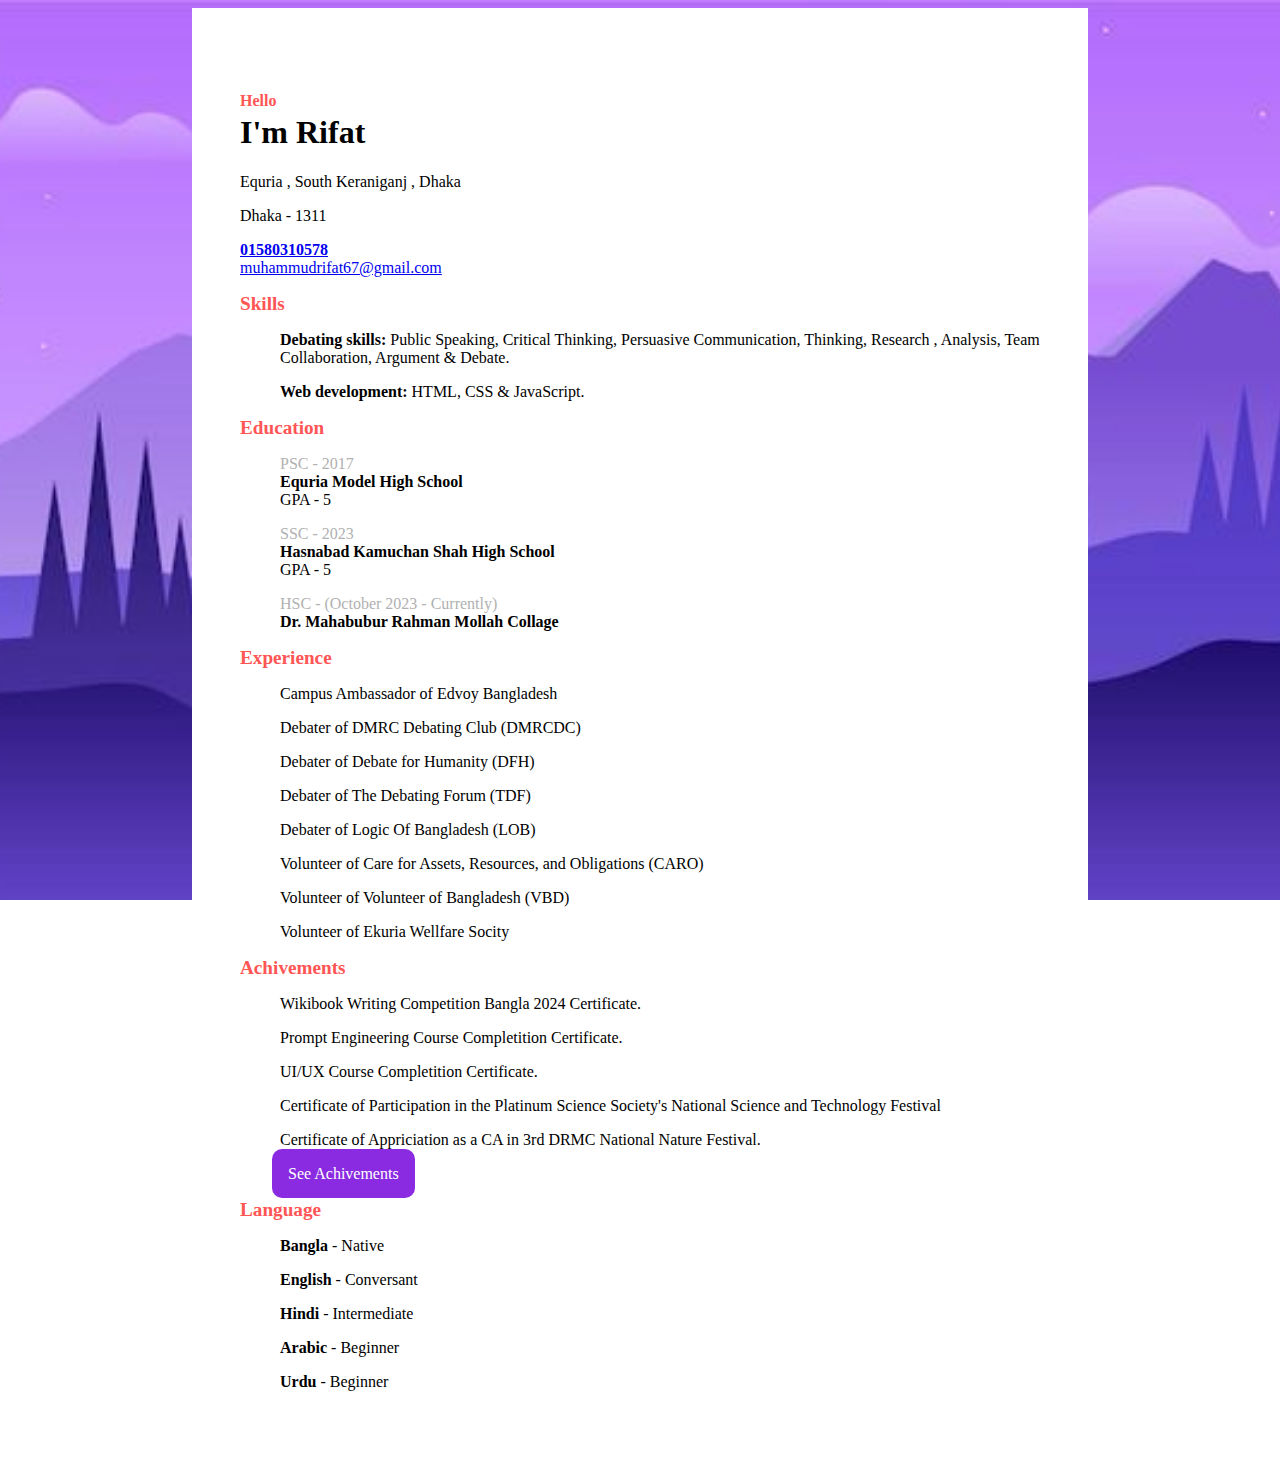
<file: index.html>
<!DOCTYPE html>
<html lang="en">
<head>
    <meta charset="UTF-8">
    <meta name="viewport" content="width=device-width, initial-scale=1.0">
    <title>Resume of Rifat</title>
    <link rel="stylesheet" href="style.css">
</head>
<body>
    <div class="pdf"><div class="pdff">
    <h1><span class="color">Hello <br></span> I'm Rifat</h1>
    <div class="contact">
        <p>Equria , South Keraniganj , Dhaka</p>
        <p>Dhaka - 1311 </p>
        <span class="strng"><a href="tel:+8801580310578">01580310578</a></span><br>
        <a href="mailto:muhammudrifat67@gmail.com">muhammudrifat67@gmail.com</a>
    </div>
    <div class="skills">
        <h2 class="color">Skills</h2><ul>
        <li><p><span class="strng">Debating skills: </span> Public Speaking, Critical Thinking, 
        Persuasive Communication, Thinking, Research , Analysis, Team Collaboration, Argument & Debate.</p></li>
        <li><p><span class="strng">Web development: </span> HTML, CSS & JavaScript. </p></li></ul>
    </div>
    <div class="edu">
        <h2 class="color">Education</h2>
        <ul><li><p><span class="gray"> PSC - 2017</span><br><span class="strng">Equria Model High School</span><br>GPA - 5</p></li>
            <li><p><span class="gray"> SSC - 2023</span><br><span class="strng">Hasnabad Kamuchan Shah High School</span><br>GPA - 5</p></li>
            <li><p><span class="gray"> HSC - (October 2023 - Currently)</span><br><span class="strng">Dr. Mahabubur Rahman Mollah Collage</span></p></li></ul>
    </div>
    <div class="exp">
        <h2 class="color">Experience</h2>
        <ul><li><p>Campus Ambassador of Edvoy Bangladesh</p></li>
            <li><p>Debater of DMRC Debating Club (DMRCDC)</p></li>
            <li><p>Debater of Debate for Humanity (DFH)</p></li>
            <li><p>Debater of The Debating Forum (TDF)</p></li>
            <li><p>Debater of Logic Of Bangladesh (LOB)</p></li>
            <li><p>Volunteer of Care for Assets, Resources, and Obligations (CARO)</p></li>
            <li><p>Volunteer of Volunteer of Bangladesh (VBD)</p></li>
            <li><p>Volunteer of Ekuria Wellfare Socity</p></li></ul>
    </div>
    <div class="achivement">
        <h2 class="color">Achivements</h2>
        <ul><li><p>Wikibook Writing Competition Bangla 2024 Certificate.</p></li>
            <li><p>Prompt Engineering Course Completition Certificate.</p></li>
            <li><p>UI/UX Course Completition Certificate.</p></li>
            <li><p>Certificate of Participation in the Platinum Science Society's National Science and Technology Festival</p></li>
            <li><p>Certificate of Appriciation as a CA in 3rd DRMC National Nature Festival.</p></li>
        </ul>
        <a href="https://drive.google.com/drive/folders/1UsoFyfd5xq1E8b9MTbezJCb6KUKpPhgV?usp=sharing">See Achivements</a>
    </div>
    <div class="lang">
        <h2 class="color">Language</h2>
        <ul><li><p><span class="strng">Bangla</span> - Native</p></li>
            <li><p><span class="strng">English</span> - Conversant</p></li>
            <li><p><span class="strng">Hindi</span> - Intermediate</p></li>
            <li><p><span class="strng">Arabic</span> - Beginner</p></li>
            <li><p><span class="strng">Urdu</span> - Beginner</p></li>
        </ul>
    </div></div></div>
</body>
</html>
</file>
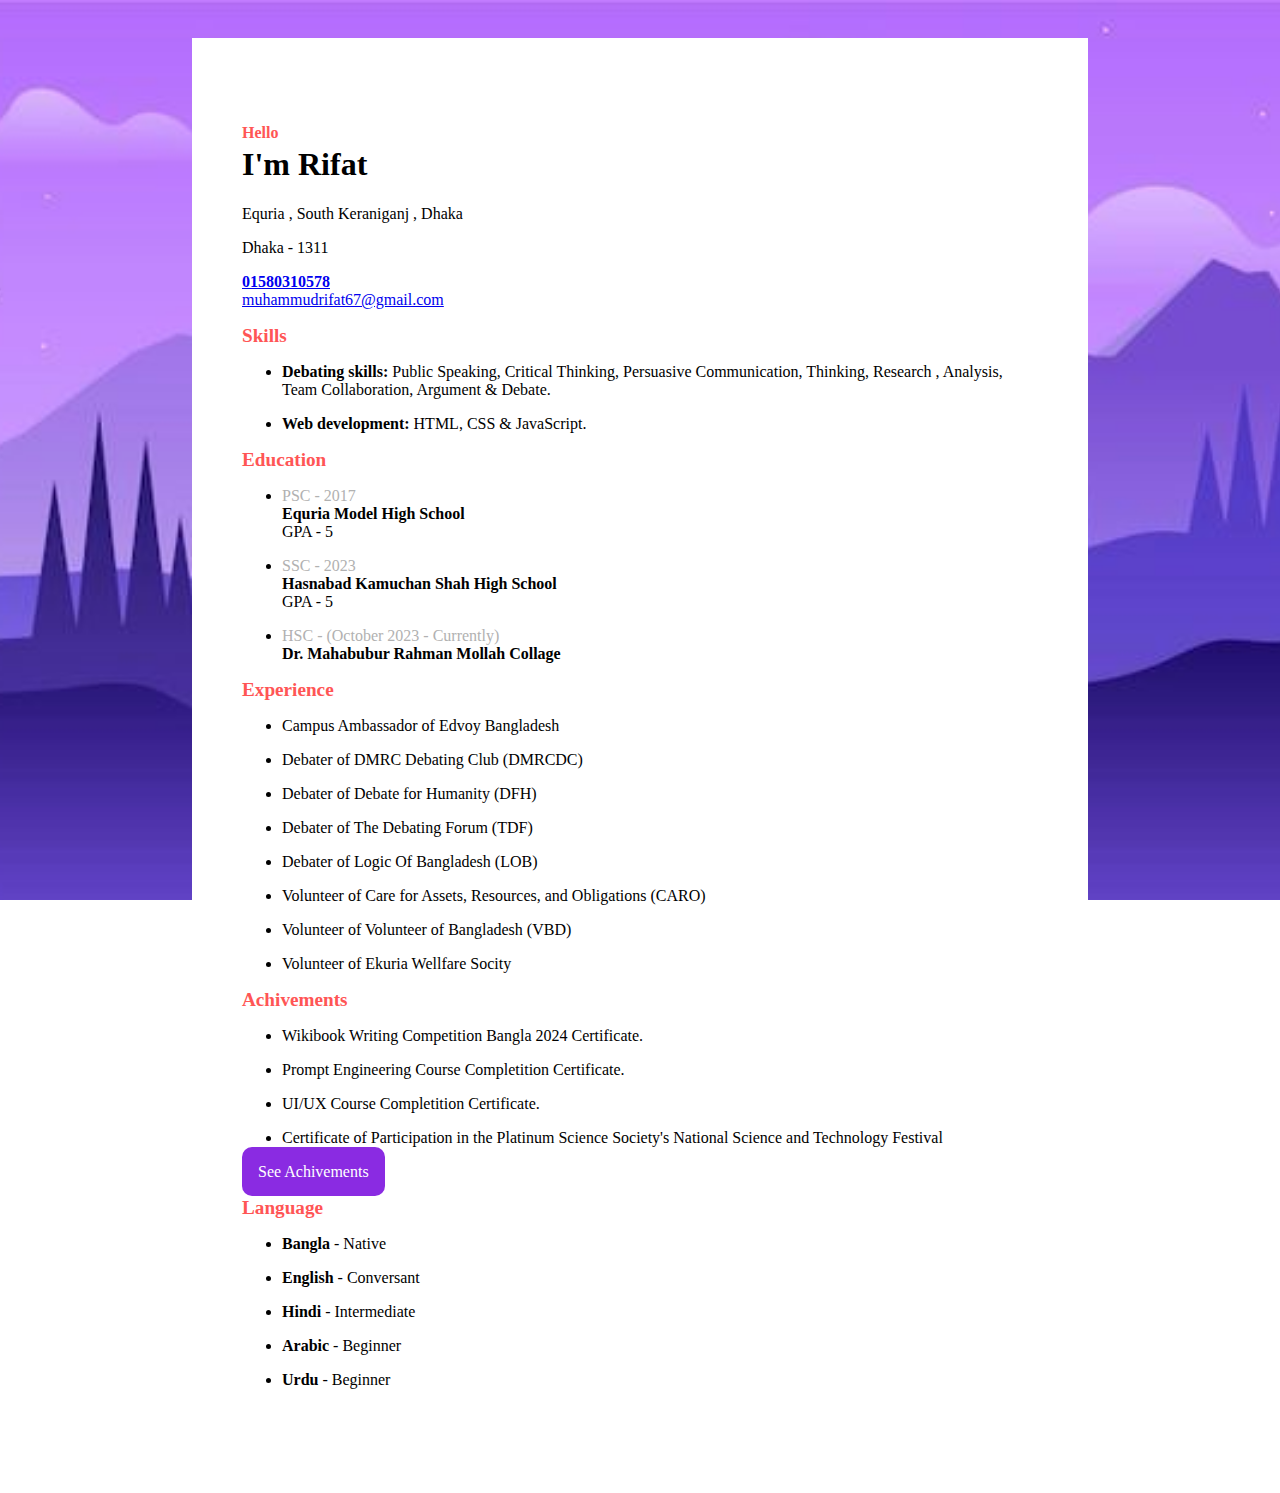
<file: resume.html>
<!DOCTYPE html>
<html lang="en">
<head>
    <meta charset="UTF-8">
    <meta name="viewport" content="width=device-width, initial-scale=1.0">
    <title>Resume</title>
</head>
<style>
    *{
        box-sizing: border-box;
        font-family: Georgia, 'Times New Roman', Times, serif;
        font-size: 16px;
    }
    body{
        background: url(9d7caf002efa649234adcec4aadb96fc.jpg) no-repeat fixed center;
        background-size: cover;
        display: flex;
        justify-content: center;
    }
    .pdf{
        width: 70vw;
        min-width: 520px;
        background-color: white;
        padding: 50px;
        margin: 30px;
    }
    .color{
        color: rgb(255, 85, 85);
    
    }
    .strng{
        font-weight: 600;
    }
    .gray{
        color: rgb(177, 177, 177);
    }
    h1{
        font-size: 2rem;
    }
    h2{
        font-size: 1.2rem;
    }
    .achivement a{
        background-color: blueviolet;
        color: white;
        padding: 1rem;
        margin-top: 10px;
        border-radius: 10px;
        text-decoration: none;
    }
</style>
<body>
    <div class="pdf">
    <h1><span class="color">Hello <br></span> I'm Rifat</h1>
    <div class="contact">
        <p>Equria , South Keraniganj , Dhaka</p>
        <p>Dhaka - 1311 </p>
        <span class="strng"><a href="tel:+8801580310578">01580310578</a></span><br>
        <a href="mailto:muhammudrifat67@gmail.com">muhammudrifat67@gmail.com</a>
    </div>
    <div class="skills">
        <h2 class="color">Skills</h2><ul>
        <li><p><span class="strng">Debating skills: </span> Public Speaking, Critical Thinking, 
        Persuasive Communication, Thinking, Research , Analysis, Team Collaboration, Argument & Debate.</p></li>
        <li><p><span class="strng">Web development: </span> HTML, CSS & JavaScript. </p></li></ul>
    </div>
    <div class="edu">
        <h2 class="color">Education</h2>
        <ul><li><p><span class="gray"> PSC - 2017</span><br><span class="strng">Equria Model High School</span><br>GPA - 5</p></li>
            <li><p><span class="gray"> SSC - 2023</span><br><span class="strng">Hasnabad Kamuchan Shah High School</span><br>GPA - 5</p></li>
            <li><p><span class="gray"> HSC - (October 2023 - Currently)</span><br><span class="strng">Dr. Mahabubur Rahman Mollah Collage</span></p></li></ul>
    </div>
    <div class="exp">
        <h2 class="color">Experience</h2>
        <ul><li><p>Campus Ambassador of Edvoy Bangladesh</p></li>
            <li><p>Debater of DMRC Debating Club (DMRCDC)</p></li>
            <li><p>Debater of Debate for Humanity (DFH)</p></li>
            <li><p>Debater of The Debating Forum (TDF)</p></li>
            <li><p>Debater of Logic Of Bangladesh (LOB)</p></li>
            <li><p>Volunteer of Care for Assets, Resources, and Obligations (CARO)</p></li>
            <li><p>Volunteer of Volunteer of Bangladesh (VBD)</p></li>
            <li><p>Volunteer of Ekuria Wellfare Socity</p></li></ul>
    </div>
    <div class="achivement">
        <h2 class="color">Achivements</h2>
        <ul><li><p>Wikibook Writing Competition Bangla 2024 Certificate.</p></li>
            <li><p>Prompt Engineering Course Completition Certificate.</p></li>
            <li><p>UI/UX Course Completition Certificate.</p></li>
            <li><p>Certificate of Participation in the Platinum Science Society's National Science and Technology Festival</p></li>
        </ul><a href="https://drive.google.com/drive/folders/1UsoFyfd5xq1E8b9MTbezJCb6KUKpPhgV?usp=sharing">See Achivements</a>
    </div>
    <div class="lang">
        <h2 class="color">Language</h2>
        <ul><li><p><span class="strng">Bangla</span> - Native</p></li>
            <li><p><span class="strng">English</span> - Conversant</p></li>
            <li><p><span class="strng">Hindi</span> - Intermediate</p></li>
            <li><p><span class="strng">Arabic</span> - Beginner</p></li>
            <li><p><span class="strng">Urdu</span> - Beginner</p></li>
        </ul>
    </div></div>
</body>
</html>
</file>
<file: style.css>
*{
        box-sizing: border-box;
        font-family: Georgia, 'Times New Roman', Times, serif;
        font-size: 16px;
    }
    body{
        background: url(9d7caf002efa649234adcec4aadb96fc.jpg) no-repeat fixed center;
        background-size: cover;
    }
    .pdf{
        background-color: white;
        padding: 1rem;
    }
    .pdff{
        padding: 2rem;
    }
    .color{
        color: rgb(255, 85, 85);
    }
    .strng{
        font-weight: 600;
    }
    .gray{
        color: rgb(177, 177, 177);
    }
    h1{
        font-size: 2rem;
    }
    h2{
        font-size: 1.2rem;
    }
    .achivement a{
        background-color: blueviolet;
        color: white;
        padding: 1rem;
        margin: 2rem;
        border-radius: 10px;
        text-decoration: none;
    }
    li{
        list-style-type: none;
    }
@media (min-width: 800px) {
  .pdf{
    width: 70vw;
    margin: auto;
  }
}
</file>
